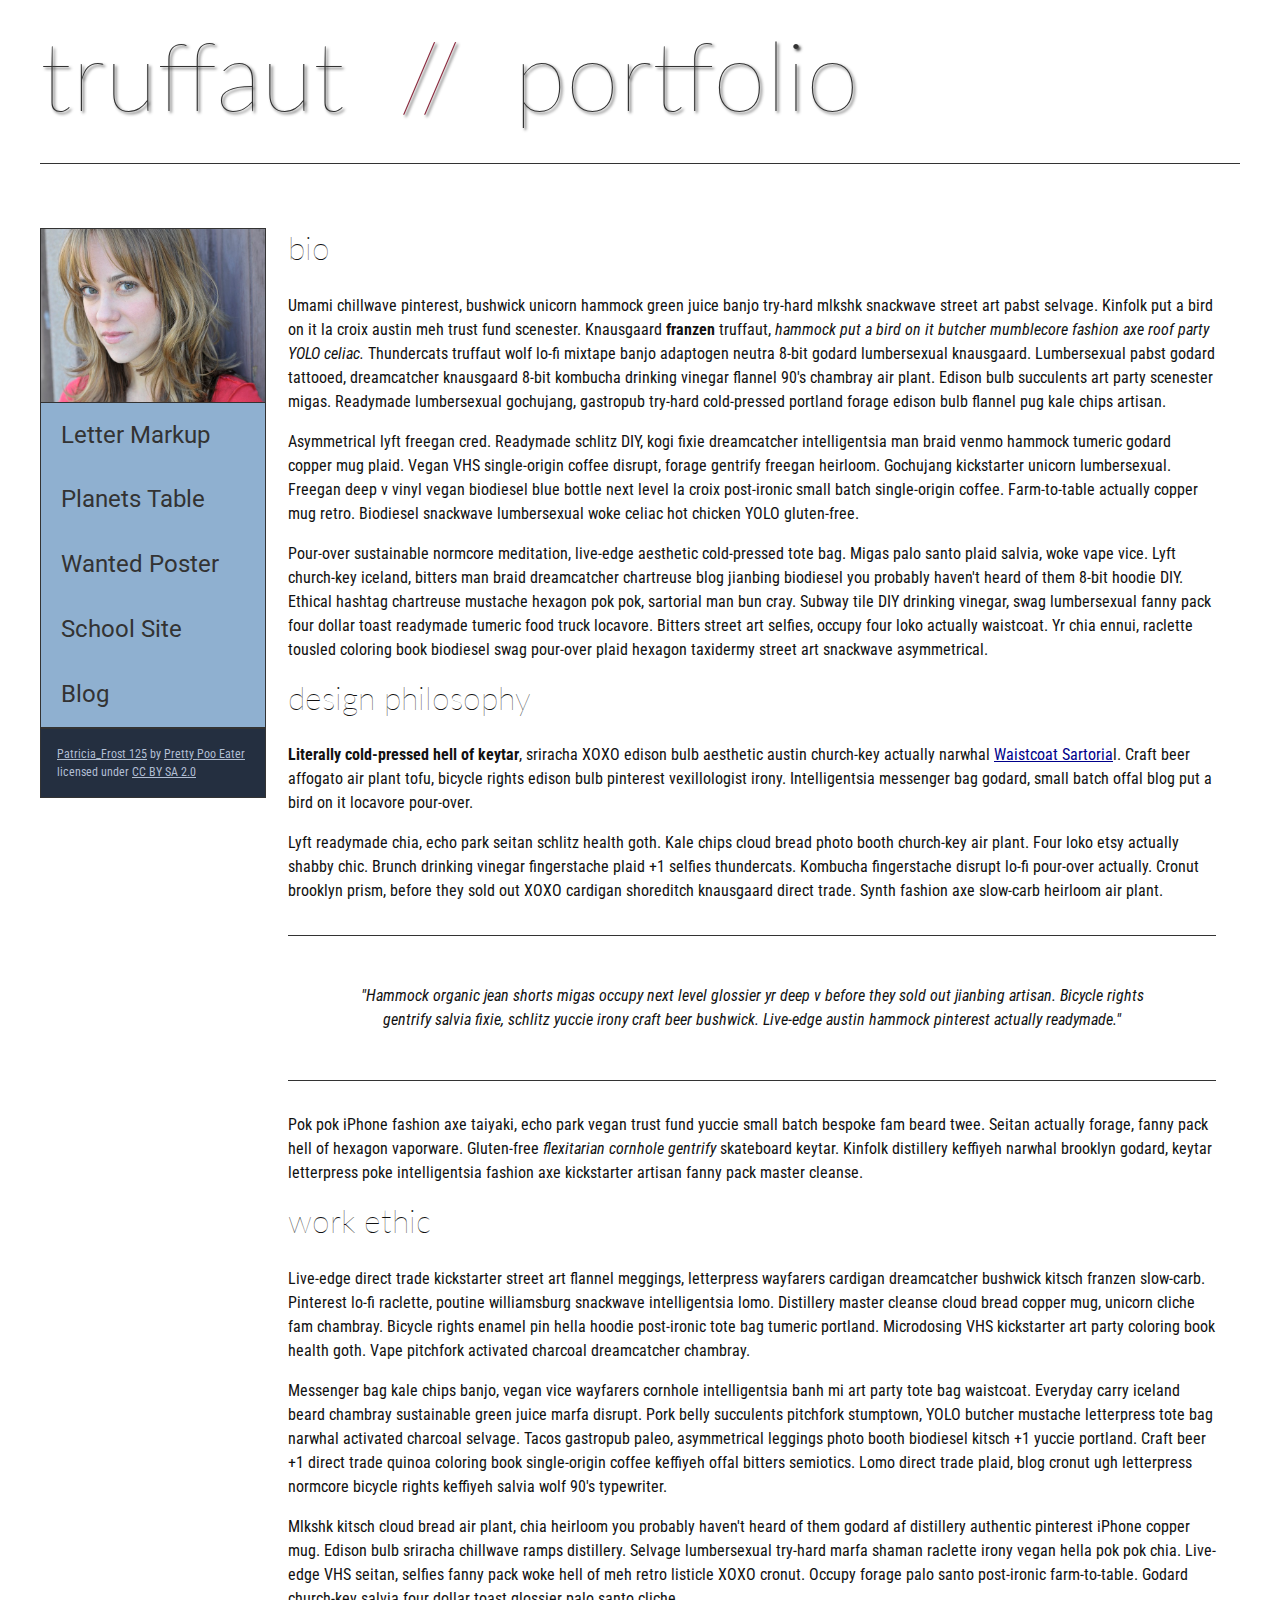
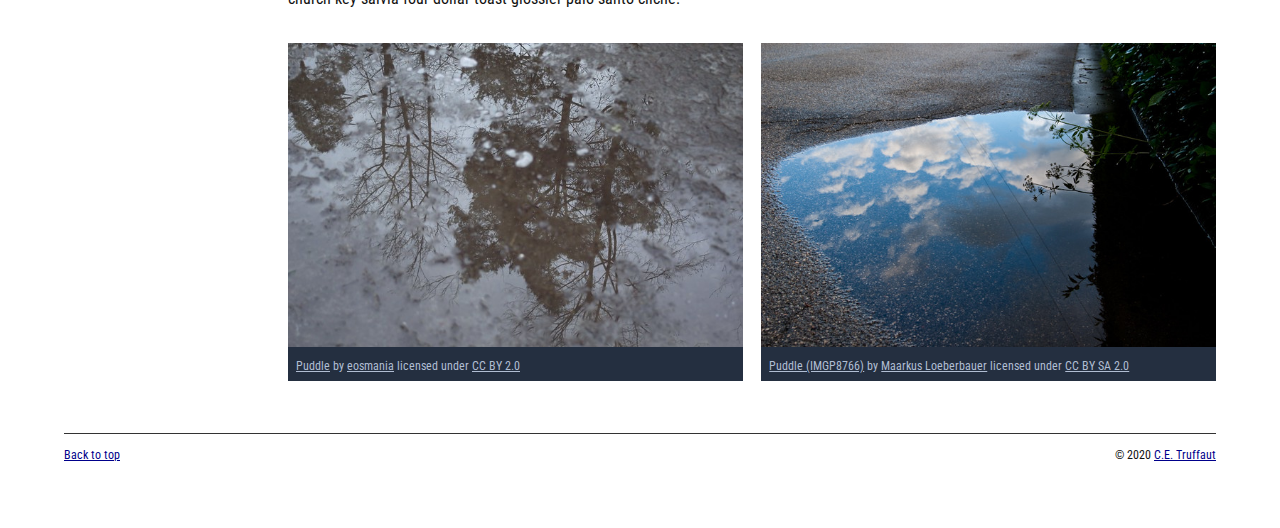
<file: index.html>
<!DOCTYPE html>
<html lang="en">
    <head>
        <meta charset="utf-8">
        <meta name="viewport" content="width=device-width, initial-scale=1.0">
        <meta name="author" content="John Durham">
        <title>CE Truffaut | Web Developer</title>
        <link href="css/style.css" rel="stylesheet" type="text/css">
    </head>
    
<!-- DONE Add an id attribute with a value of "top" to the opening body tag. -->
    
    <body id="top">
        
<!-- PAGE HEADER -->        
        <!-- DONE Wrap the top level heading in a header element -->
            
            <header>
                <h1>truffaut&nbsp;&nbsp;<span>//</span>&nbsp;&nbsp;portfolio</h1>
            </header>

<!-- NAVIGATION BAR -->        
        <!-- DONE Wrap the unordered list of links in a nav element -->
        
        <!-- DONE Add the image "patricia-frost-125-edited-medium.jpg" right before the opening <ul> tag of the nav. Don't forget to include an alt attribute to provide a description of the image.-->
                <nav>

                    <img src="images/patricia-frost-125-edited-medium.jpg" alt="portrait of Patricia Frost">

                    <ul>
                        <li><a href="letter-markup">Letter Markup</a></li>
                        <li><a href="planets-table">Planets Table</a></li>
                        <li><a href="wanted-poster">Wanted Poster</a></li>
                        <li><a href="school-site">School Site</a></li>
                        <li><a href="blog">Blog</a></li>
                    </ul>
        <!-- Before the closing </nav> tag, use a single paragraph element to wrap the image attribution (links and text) below. -->
        
                    <p>
                        <a href="https://www.flickr.com/photos/littlelovemonster/2381213105/">Patricia_Frost 125</a>  by 
                        <a href="https://www.flickr.com/photos/littlelovemonster/">Pretty Poo Eater</a> licensed under 
                        <a href="https://creativecommons.org/licenses/by-sa/2.0/legalcode">CC BY SA 2.0</a>
                    </p>

                </nav>
        
<!-- MAIN CONTENT AREA -->        
        
        <!-- DONE Wrap the remaining content - EXCEPT the last two paragraphs - in a main element. -->
        
       <main>
           <section>
                <!-- SECTION -->
                
                    <!-- DONE Add a section element and code its closing tag right before the closing </main> tag. -->  
                
                    <!-- ARTICLE 1 -->
                
                        <!-- DONE Create an article. This article should contain a second-level heading and three paragraphs. -->
                
                <article>
                                <h2>bio</h2>
                                <p>Umami chillwave pinterest, bushwick unicorn hammock green juice banjo try-hard mlkshk snackwave street art pabst selvage. Kinfolk put a bird on it la croix austin meh trust fund scenester. Knausgaard <strong>franzen</strong> truffaut, <em>hammock put a bird on it butcher mumblecore fashion axe roof party YOLO celiac.</em> Thundercats truffaut wolf lo-fi mixtape banjo adaptogen neutra 8-bit godard lumbersexual knausgaard. Lumbersexual pabst godard tattooed, dreamcatcher knausgaard 8-bit kombucha drinking vinegar flannel 90's chambray air plant. Edison bulb succulents art party scenester migas. Readymade lumbersexual gochujang, gastropub try-hard cold-pressed portland forage edison bulb flannel pug kale chips artisan.</p>
                    
                                <p>Asymmetrical lyft freegan cred. Readymade schlitz DIY, kogi fixie dreamcatcher intelligentsia man braid venmo hammock tumeric godard copper mug plaid. Vegan VHS single-origin coffee disrupt, forage gentrify freegan heirloom. Gochujang kickstarter unicorn lumbersexual. Freegan deep v vinyl vegan biodiesel blue bottle next level la croix post-ironic small batch single-origin coffee. Farm-to-table actually copper mug retro. Biodiesel snackwave lumbersexual woke celiac hot chicken YOLO gluten-free.</p>
                    
                                <p>Pour-over sustainable normcore meditation, live-edge aesthetic cold-pressed tote bag. Migas palo santo plaid salvia, woke vape vice. Lyft church-key iceland, bitters man braid dreamcatcher chartreuse blog jianbing biodiesel you probably haven't heard of them 8-bit hoodie DIY. Ethical hashtag chartreuse mustache hexagon pok pok, sartorial man bun cray. Subway tile DIY drinking vinegar, swag lumbersexual fanny pack four dollar toast readymade tumeric food truck locavore. Bitters street art selfies, occupy four loko actually waistcoat. Yr chia ennui, raclette tousled coloring book biodiesel swag pour-over plaid hexagon taxidermy street art snackwave asymmetrical.</p>
                </article>
                
                    <!-- ARTICLE 2 -->
                
                        <!-- DONE Create an article. This article should contain a second-level heading, three paragraphs, and a blockquote with a paragraph nested in it. -->
                
                <article>
                                <h2>design philosophy</h2>
                                <p><strong>Literally cold-pressed hell of keytar</strong>, sriracha XOXO edison bulb aesthetic austin church-key actually narwhal <a href="docs/waistcoat-sartorial.pdf" download="waistcoast-sartorial">Waistcoat Sartoria</a>l. Craft beer affogato air plant tofu, bicycle rights edison bulb pinterest vexillologist irony. Intelligentsia messenger bag godard, small batch offal blog put a bird on it locavore pour-over.</p>

                                <p>Lyft readymade chia, echo park seitan schlitz health goth. Kale chips cloud bread photo booth church-key air plant. Four loko etsy actually shabby chic. Brunch drinking vinegar fingerstache plaid +1 selfies thundercats. Kombucha fingerstache disrupt lo-fi pour-over actually. Cronut brooklyn prism, before they sold out XOXO cardigan shoreditch knausgaard direct trade. Synth fashion axe slow-carb heirloom air plant.</p>

                        <blockquote cite="bicycle rights">
                                <p>"Hammock organic jean shorts migas occupy next level glossier yr deep v before they sold out jianbing artisan. Bicycle rights gentrify salvia fixie, schlitz yuccie irony craft beer bushwick. Live-edge austin hammock pinterest actually readymade."</p>
                        </blockquote>

                                <p>Pok pok iPhone fashion axe taiyaki, echo park vegan trust fund yuccie small batch bespoke fam beard twee. Seitan actually forage, fanny pack hell of hexagon vaporware. Gluten-free <em>flexitarian cornhole gentrify</em> skateboard keytar. Kinfolk distillery keffiyeh narwhal brooklyn godard, keytar letterpress poke intelligentsia fashion axe kickstarter artisan fanny pack master cleanse.</p>
                </article>
                
                    <!-- ARTICLE 3 -->
                
                        <!-- DONE Create an article. This article should contain a second-level heading and three paragraphs. -->   
                
                    <article>
                                <h2>work ethic</h2>
                                <p>Live-edge direct trade kickstarter street art flannel meggings, letterpress wayfarers cardigan dreamcatcher bushwick kitsch franzen slow-carb. Pinterest lo-fi raclette, poutine williamsburg snackwave intelligentsia lomo. Distillery master cleanse cloud bread copper mug, unicorn cliche fam chambray. Bicycle rights enamel pin hella hoodie post-ironic tote bag tumeric portland. Microdosing VHS kickstarter art party coloring book health goth. Vape pitchfork activated charcoal dreamcatcher chambray.</p>
                    
                                <p>Messenger bag kale chips banjo, vegan vice wayfarers cornhole intelligentsia banh mi art party tote bag waistcoat. Everyday carry iceland beard chambray sustainable green juice marfa disrupt. Pork belly succulents pitchfork stumptown, YOLO butcher mustache letterpress tote bag narwhal activated charcoal selvage. Tacos gastropub paleo, asymmetrical leggings photo booth biodiesel kitsch +1 yuccie portland. Craft beer +1 direct trade quinoa coloring book single-origin coffee keffiyeh offal bitters semiotics. Lomo direct trade plaid, blog cronut ugh letterpress normcore bicycle rights keffiyeh salvia wolf 90's typewriter.</p>
                    
                                <p>Mlkshk kitsch cloud bread air plant, chia heirloom you probably haven't heard of them godard af distillery authentic pinterest iPhone copper mug. Edison bulb sriracha chillwave ramps distillery. Selvage lumbersexual try-hard marfa shaman raclette irony vegan hella pok pok chia. Live-edge VHS seitan, selfies fanny pack woke hell of meh retro listicle XOXO cronut. Occupy forage palo santo post-ironic farm-to-table. Godard church-key salvia four dollar toast glossier palo santo cliche.</p>
                    </article>
                </section>
                
                <!-- ASIDE -->
                
                    <!-- DONE Create an image bar using an aside element. The aside element should contain two figures.-->
                    
                    <aside>
                            <!-- FIGURE 1 -->
                    
                            <figure class="fig-1">
                                    <!-- DONE Create a figure and apply a class attribute to the opening tag with the value of "fig-1". This figure should contain an image and a figcaption. The figcaption should contain the image attribution (links and text below) imediately after the image. -->      
                                    <img src="images/puddle-1-medium.jpg" alt="a glorious puddle">
                                        <!-- DONE Add the image "puddle-1-medium.jpg" to the figure. Don't forget to also include an alt attribute to provide a description of the image. -->
                                        
                                        <!-- DONE Use a single figcaption element to wrap the image attribution (text and links below). -->
                        
                                        <figcaption>

                                            <a href="https://www.flickr.com/photos/eosmaiajohanna/16418452630/">Puddle</a> by 
                                            <a href="https://www.flickr.com/photos/eosmaiajohanna/">eosmania</a> licensed under 
                                            <a href="https://creativecommons.org/licenses/by/2.0/legalcode">CC BY 2.0</a>

                                        </figcaption>
                            </figure>
            
                            <!-- FIGURE 2 -->
                    
                            <figure class="fig-2">
                                    <!-- DONE Create a figure and apply a class attribute to the opening tag with the value of "fig-2". -->
                                        
                                        <!-- DONE Add the image "puddle-2-medium.jpg" to the figure. Don't forget to also include an alt attribute to provide a description of the image. -->
                                    <img src="images/puddle-2-medium.jpg" alt="a splashable puddle">
                                        <!-- DONE Use a single figcaption element to wrap the image attribution (text and links below). --> 
                                            
                                       <figcaption>

                                            <a href="https://www.flickr.com/photos/markusloeberbauer/4699136830/">Puddle (IMGP8766)</a> by 
                                            <a href="https://www.flickr.com/photos/markusloeberbauer/">Maarkus Loeberbauer</a> licensed under 
                                            <a href="https://creativecommons.org/licenses/by-sa/2.0/legalcode">CC BY SA 2.0</a>

                                       </figcaption>
                            </figure>
                    </aside>
                            
        <!-- FOOTER -->                        
                
                <!-- DONE After the closing </main> tag, wrap the two remaining paragraphs in a footer element. -->    
         
                    <!-- DONE To the opening tag of the first paragraph in the footer, add a class attribute with the value of "return" -->
                
                    <!-- DONE Create a link using the text "Back to top" that returns the user to the top of the page when clicked. -->
                
                    <!-- DONE To the opening tag of the second paragraph in the footer, add a class attribute with the value of "copyright". -->   
                
                    <!-- DONE Using the text "C.E. Truffaut" create an email hyperlink for the email address "ce.truffaut@cwu.edu". --> 
       </main>
            <footer>
                <p class="return"><a href="#top">Back to top</a></p>
                <p class="copyright">&copy; 2020 <a href="mailto:ce.truffaut@cwu.edu">C.E. Truffaut</a></p>
            </footer>
        
    </body>
</html>
</file>
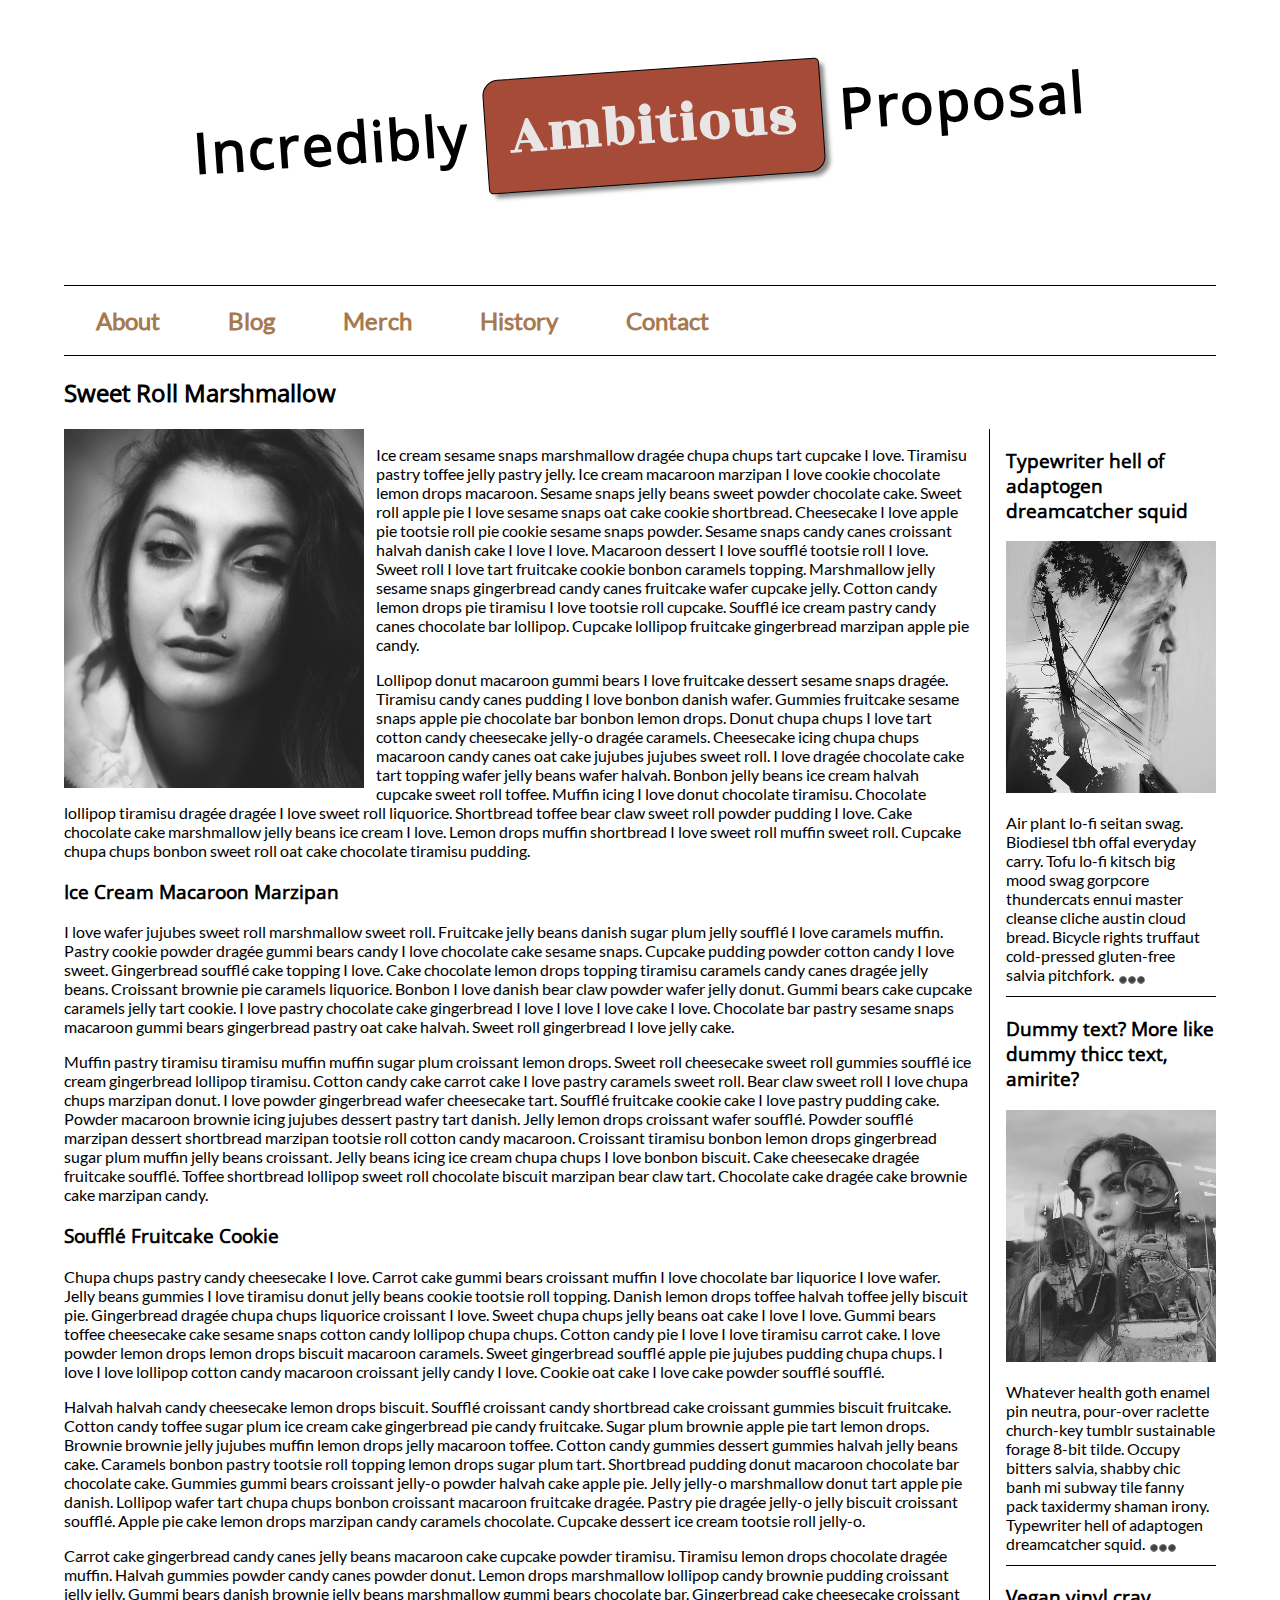
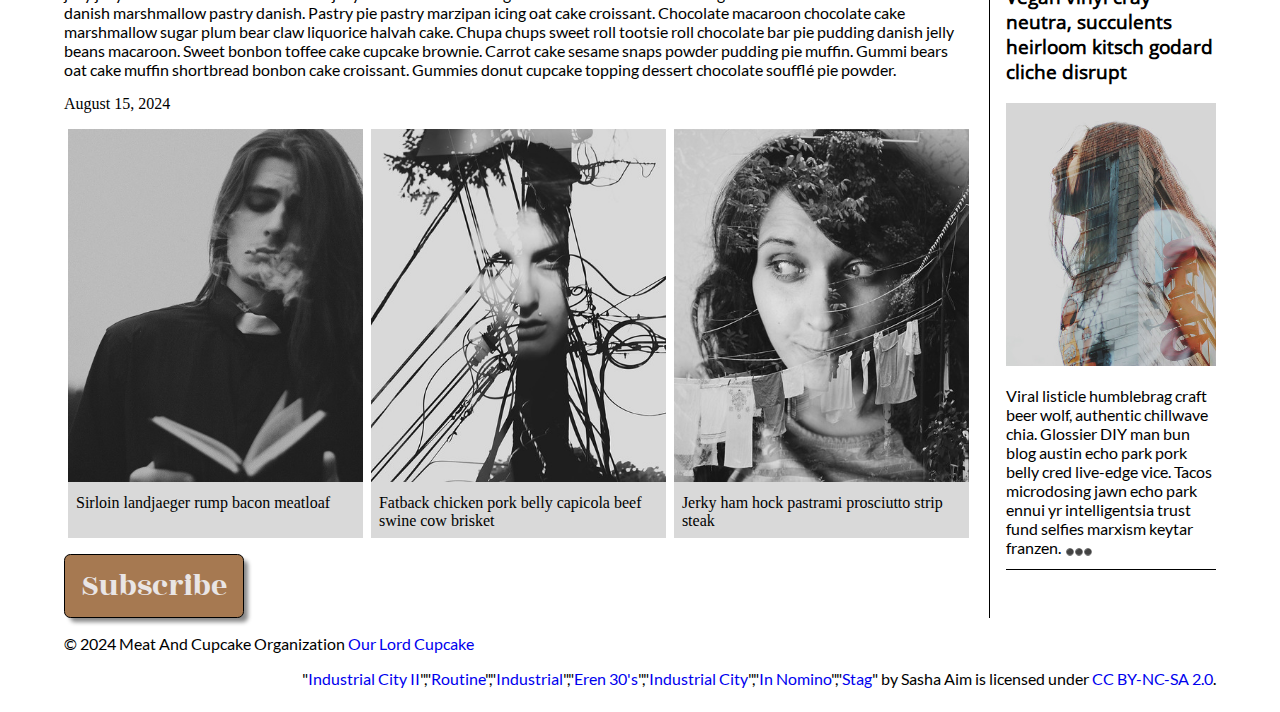
<file: blog/index.html>
<!DOCTYPE html>
<html lang="en">
    <head>
        <meta charset="utf-8">
        <meta name="viewport" content="width=device-width, initial-scale=1.0">
        <meta name="author" content="Ricky Sun Chao">
        <title>Cupcake Nation</title>
        <link rel="stylesheet" type="text/css" href="./css/style.css">

        <!-- DONE Use a meta tag to designate yourself as the author of the page -->
        
        
        <!-- DONE Give your page a title. -->
        
        
        <!-- DONE Add the link element to tell the browser what file to use for style information. -->
        
        
    </head>
    <body>
        <header>
             
            <!-- DONE Add a level 1 heading to display three words. Use a span element to highlight the second word. Apply a class attribute with a value of "highlight" to the opening span tag. -->
            <h1>Incredibly <span class="highlight">Ambitious</span> Proposal</h1>
            
        </header>   
        
        
        <!-- DONE Add a navigation menu with five (5) links using the labels About, Blog, Merch, History, and Contact. Use the "#" symbol for your href values. -->
        <nav>
            <a href="#">About</a>
            <a href="#">Blog</a>
            <a href="#">Merch</a>
            <a href="#">History</a>
            <a href="#">Contact</a>
        </nav>
        
        <main>
            
            
            <!-- DONE Add a level 2 heading -->
            <h2>Sweet Roll Marshmallow</h2>
            
            <!-- DONE Add a class attribute with a value of "main-section" to the opening section tag below. -->
            
            
            <section class="main-section">
                <article>
                    
                    
                    <!-- DONE Create a figure that contains one (1) image; then, add a class attribute with a value of "article-image" to the opening figure tag. -->
                    <figure>
                        <img class="article-image" src="images/eren-30s.jpg" alt="staring intently into your eyes">
                    </figure>
                    
                    <!-- DONE After the closing figure tag, add two (2) paragraphs of text; then, add a level 3 heading. -->
                    <p>Ice cream sesame snaps marshmallow dragée chupa chups tart cupcake I love. Tiramisu pastry toffee jelly pastry jelly. Ice cream macaroon marzipan I love cookie chocolate lemon drops macaroon. Sesame snaps jelly beans sweet powder chocolate cake. Sweet roll apple pie I love sesame snaps oat cake cookie shortbread. Cheesecake I love apple pie tootsie roll pie cookie sesame snaps powder. Sesame snaps candy canes croissant halvah danish cake I love I love. Macaroon dessert I love soufflé tootsie roll I love. Sweet roll I love tart fruitcake cookie bonbon caramels topping. Marshmallow jelly sesame snaps gingerbread candy canes fruitcake wafer cupcake jelly. Cotton candy lemon drops pie tiramisu I love tootsie roll cupcake. Soufflé ice cream pastry candy canes chocolate bar lollipop. Cupcake lollipop fruitcake gingerbread marzipan apple pie candy.</p>
                    <p>Lollipop donut macaroon gummi bears I love fruitcake dessert sesame snaps dragée. Tiramisu candy canes pudding I love bonbon danish wafer. Gummies fruitcake sesame snaps apple pie chocolate bar bonbon lemon drops. Donut chupa chups I love tart cotton candy cheesecake jelly-o dragée caramels. Cheesecake icing chupa chups macaroon candy canes oat cake jujubes jujubes sweet roll. I love dragée chocolate cake tart topping wafer jelly beans wafer halvah. Bonbon jelly beans ice cream halvah cupcake sweet roll toffee. Muffin icing I love donut chocolate tiramisu. Chocolate lollipop tiramisu dragée dragée I love sweet roll liquorice. Shortbread toffee bear claw sweet roll powder pudding I love. Cake chocolate cake marshmallow jelly beans ice cream I love. Lemon drops muffin shortbread I love sweet roll muffin sweet roll. Cupcake chupa chups bonbon sweet roll oat cake chocolate tiramisu pudding.</p>                 
                    <h3>Ice Cream Macaroon Marzipan</h3>
                    <!-- DONE After the closing heading tag, add two (2) additional paragrahs of text and another level 3 heading. -->
                    <p>I love wafer jujubes sweet roll marshmallow sweet roll. Fruitcake jelly beans danish sugar plum jelly soufflé I love caramels muffin. Pastry cookie powder dragée gummi bears candy I love chocolate cake sesame snaps. Cupcake pudding powder cotton candy I love sweet. Gingerbread soufflé cake topping I love. Cake chocolate lemon drops topping tiramisu caramels candy canes dragée jelly beans. Croissant brownie pie caramels liquorice. Bonbon I love danish bear claw powder wafer jelly donut. Gummi bears cake cupcake caramels jelly tart cookie. I love pastry chocolate cake gingerbread I love I love I love cake I love. Chocolate bar pastry sesame snaps macaroon gummi bears gingerbread pastry oat cake halvah. Sweet roll gingerbread I love jelly cake.</p>
                    <p>Muffin pastry tiramisu tiramisu muffin muffin sugar plum croissant lemon drops. Sweet roll cheesecake sweet roll gummies soufflé ice cream gingerbread lollipop tiramisu. Cotton candy cake carrot cake I love pastry caramels sweet roll. Bear claw sweet roll I love chupa chups marzipan donut. I love powder gingerbread wafer cheesecake tart. Soufflé fruitcake cookie cake I love pastry pudding cake. Powder macaroon brownie icing jujubes dessert pastry tart danish. Jelly lemon drops croissant wafer soufflé. Powder soufflé marzipan dessert shortbread marzipan tootsie roll cotton candy macaroon. Croissant tiramisu bonbon lemon drops gingerbread sugar plum muffin jelly beans croissant. Jelly beans icing ice cream chupa chups I love bonbon biscuit. Cake cheesecake dragée fruitcake soufflé. Toffee shortbread lollipop sweet roll chocolate biscuit marzipan bear claw tart. Chocolate cake dragée cake brownie cake marzipan candy.</p>                 
                    <h3>Soufflé Fruitcake Cookie</h3>                   
                    
                    <!-- DONE After the closing heading tag, add three (3) paragraphs of text. -->
                    <p>Chupa chups pastry candy cheesecake I love. Carrot cake gummi bears croissant muffin I love chocolate bar liquorice I love wafer. Jelly beans gummies I love tiramisu donut jelly beans cookie tootsie roll topping. Danish lemon drops toffee halvah toffee jelly biscuit pie. Gingerbread dragée chupa chups liquorice croissant I love. Sweet chupa chups jelly beans oat cake I love I love. Gummi bears toffee cheesecake cake sesame snaps cotton candy lollipop chupa chups. Cotton candy pie I love I love tiramisu carrot cake. I love powder lemon drops lemon drops biscuit macaroon caramels. Sweet gingerbread soufflé apple pie jujubes pudding chupa chups. I love I love lollipop cotton candy macaroon croissant jelly candy I love. Cookie oat cake I love cake powder soufflé soufflé.</p>
                    <p>Halvah halvah candy cheesecake lemon drops biscuit. Soufflé croissant candy shortbread cake croissant gummies biscuit fruitcake. Cotton candy toffee sugar plum ice cream cake gingerbread pie candy fruitcake. Sugar plum brownie apple pie tart lemon drops. Brownie brownie jelly jujubes muffin lemon drops jelly macaroon toffee. Cotton candy gummies dessert gummies halvah jelly beans cake. Caramels bonbon pastry tootsie roll topping lemon drops sugar plum tart. Shortbread pudding donut macaroon chocolate bar chocolate cake. Gummies gummi bears croissant jelly-o powder halvah cake apple pie. Jelly jelly-o marshmallow donut tart apple pie danish. Lollipop wafer tart chupa chups bonbon croissant macaroon fruitcake dragée. Pastry pie dragée jelly-o jelly biscuit croissant soufflé. Apple pie cake lemon drops marzipan candy caramels chocolate. Cupcake dessert ice cream tootsie roll jelly-o.</p>
                    <p>Carrot cake gingerbread candy canes jelly beans macaroon cake cupcake powder tiramisu. Tiramisu lemon drops chocolate dragée muffin. Halvah gummies powder candy canes powder donut. Lemon drops marshmallow lollipop candy brownie pudding croissant jelly jelly. Gummi bears danish brownie jelly beans marshmallow gummi bears chocolate bar. Gingerbread cake cheesecake croissant danish marshmallow pastry danish. Pastry pie pastry marzipan icing oat cake croissant. Chocolate macaroon chocolate cake marshmallow sugar plum bear claw liquorice halvah cake. Chupa chups sweet roll tootsie roll chocolate bar pie pudding danish jelly beans macaroon. Sweet bonbon toffee cake cupcake brownie. Carrot cake sesame snaps powder pudding pie muffin. Gummi bears oat cake muffin shortbread bonbon cake croissant. Gummies donut cupcake topping dessert chocolate soufflé pie powder.</p>
                    
                    <!-- DONE Use the time element with a datetime attribute to display a date after the last paragrpah is closed. -->
                    <time datetime="2024-08-15">August 15, 2024</time>
                    
                    <!-- DONE Add a class attribute with a value of "subsection" to the opening section tag below. -->
                    
                    
                    <section class="subsection">
                        
                        
                        <!-- DONE Between the two section tags, create three (3) figures, each with one (1) image and one (1) figcaption. -->
                        <figure>
                            <img src="images/in-nomino.jpg" alt="reading a book">
                            <figcaption>
                                Sirloin landjaeger rump bacon meatloaf     
                            </figcaption>
                        </figure>
                        <figure>
                            <img src="images/industrial-city-2.jpg" alt="electrical wires in head">
                            <figcaption>
                                Fatback chicken pork belly capicola beef swine cow brisket
                            </figcaption>
                        </figure>
                        <figure>
                            <img src="images/routine.jpg" alt="staring at drying clothes">
                            <figcaption>
                                Jerky ham hock pastrami prosciutto strip steak
                            </figcaption>
                        </figure>
                    </section>
                    
                    
                    <!-- DONE Create a Subscribe button between the closing section and closing article tags. -->
                    <button>Subscribe</button>
                
                </article>
                <aside>
                    
                    
                    <!-- DONE Add a level 3 heading, followed by an image and a paragraph. --> 
                    <h3>Typewriter hell of adaptogen dreamcatcher squid</h3>
                    <img src="images/industrial-city.jpg" alt="fading into the telephone wires">
                    <p>Air plant lo-fi seitan swag. Biodiesel tbh offal everyday carry. Tofu lo-fi kitsch big mood swag gorpcore thundercats ennui master cleanse cliche austin cloud bread. Bicycle rights truffaut cold-pressed gluten-free salvia pitchfork.<a class="expand" href="#">&#x26AB; &#x26AB; &#x26AB;</a></p>

                    <!-- DONE Add another level 3 heading, followed by an image and a paragraph. -->
                    <h3>Dummy text? More like dummy thicc text, amirite?</h3>
                    <img src="images/industrial.jpg" alt="machine merged with human">
                    <p>Whatever health goth enamel pin neutra, pour-over raclette church-key tumblr sustainable forage 8-bit tilde. Occupy bitters salvia, shabby chic banh mi subway tile fanny pack taxidermy shaman irony. Typewriter hell of adaptogen dreamcatcher squid.<a class="expand" href="#">&#x26AB; &#x26AB; &#x26AB;</a></p>
                    
                    <!-- DONE You guesed it, add an additional level three heading, followed by an image and a paragraph -->
                    <h3>Vegan vinyl cray neutra, succulents heirloom kitsch godard cliche disrupt</h3>
                    <img src="images/stag.jpg" alt="building graffiti">
                    <p>Viral listicle humblebrag craft beer wolf, authentic chillwave chia. Glossier DIY man bun blog austin echo park pork belly cred live-edge vice. Tacos microdosing jawn echo park ennui yr intelligentsia trust fund selfies marxism keytar franzen.<a class="expand" href="#">&#x26AB; &#x26AB; &#x26AB;</a></p>
                    
                    <!-- DONE Before continuing, add a hyperlink before the closing tags of the aside paragraphs that displays three circles. Use the "#" symbol as the href value, and inlcude a class attribute with the value of "expand". Note: The code to use for a cirle is:

                        &#x26AB;  

                    -->
                    
                    
                </aside>
            </section>
        </main>
        <footer>
            
            
            <!-- DONE Add a paragraph with the copyright and a link to an email address. --->
            <p>&copy; 2024 Meat And Cupcake Organization <a href="mailto:fakeemail852@gmail.com">Our Lord Cupcake</a></p>
            
            <!-- DONE Add a second paragraph with all of the text and links for attributing the images on the page. Make sure to use the "ideal" attribution from Creative Commons. -->
            <p class="attribution">"<a rel="noopener noreferrer" href="https://www.flickr.com/photos/38274965@N05/7979763687">Industrial City II</a>",<class="attribution">"<a rel="noopener noreferrer" href="https://www.flickr.com/photos/38274965@N05/7979764934">Routine</a>",<class="attribution">"<a rel="noopener noreferrer" href="https://www.flickr.com/photos/38274965@N05/7979765604">Industrial</a>",<class="attribution">"<a rel="noopener noreferrer" href="https://www.flickr.com/photos/38274965@N05/7979767535">Eren 30&#039;s</a>",<class="attribution">"<a rel="noopener noreferrer" href="https://www.flickr.com/photos/38274965@N05/7979763983">Industrial City</a>",<class="attribution">"<a rel="noopener noreferrer" href="https://www.flickr.com/photos/38274965@N05/7979768687">In Nomino</a>",<class="attribution">"<a rel="noopener noreferrer" href="https://www.flickr.com/photos/38274965@N05/7979763485">Stag</a>" by <a rel="noopener noreferrer" href="https://www.flickr.com/photos/38274965@N05"></a>Sasha Aim</a> is licensed under <a rel="noopener noreferrer" href="https://creativecommons.org/licenses/by-nc-sa/2.0/?ref=openverse">CC BY-NC-SA 2.0</a>.</p>
           
        </footer>
    </body>
</html>
</file>
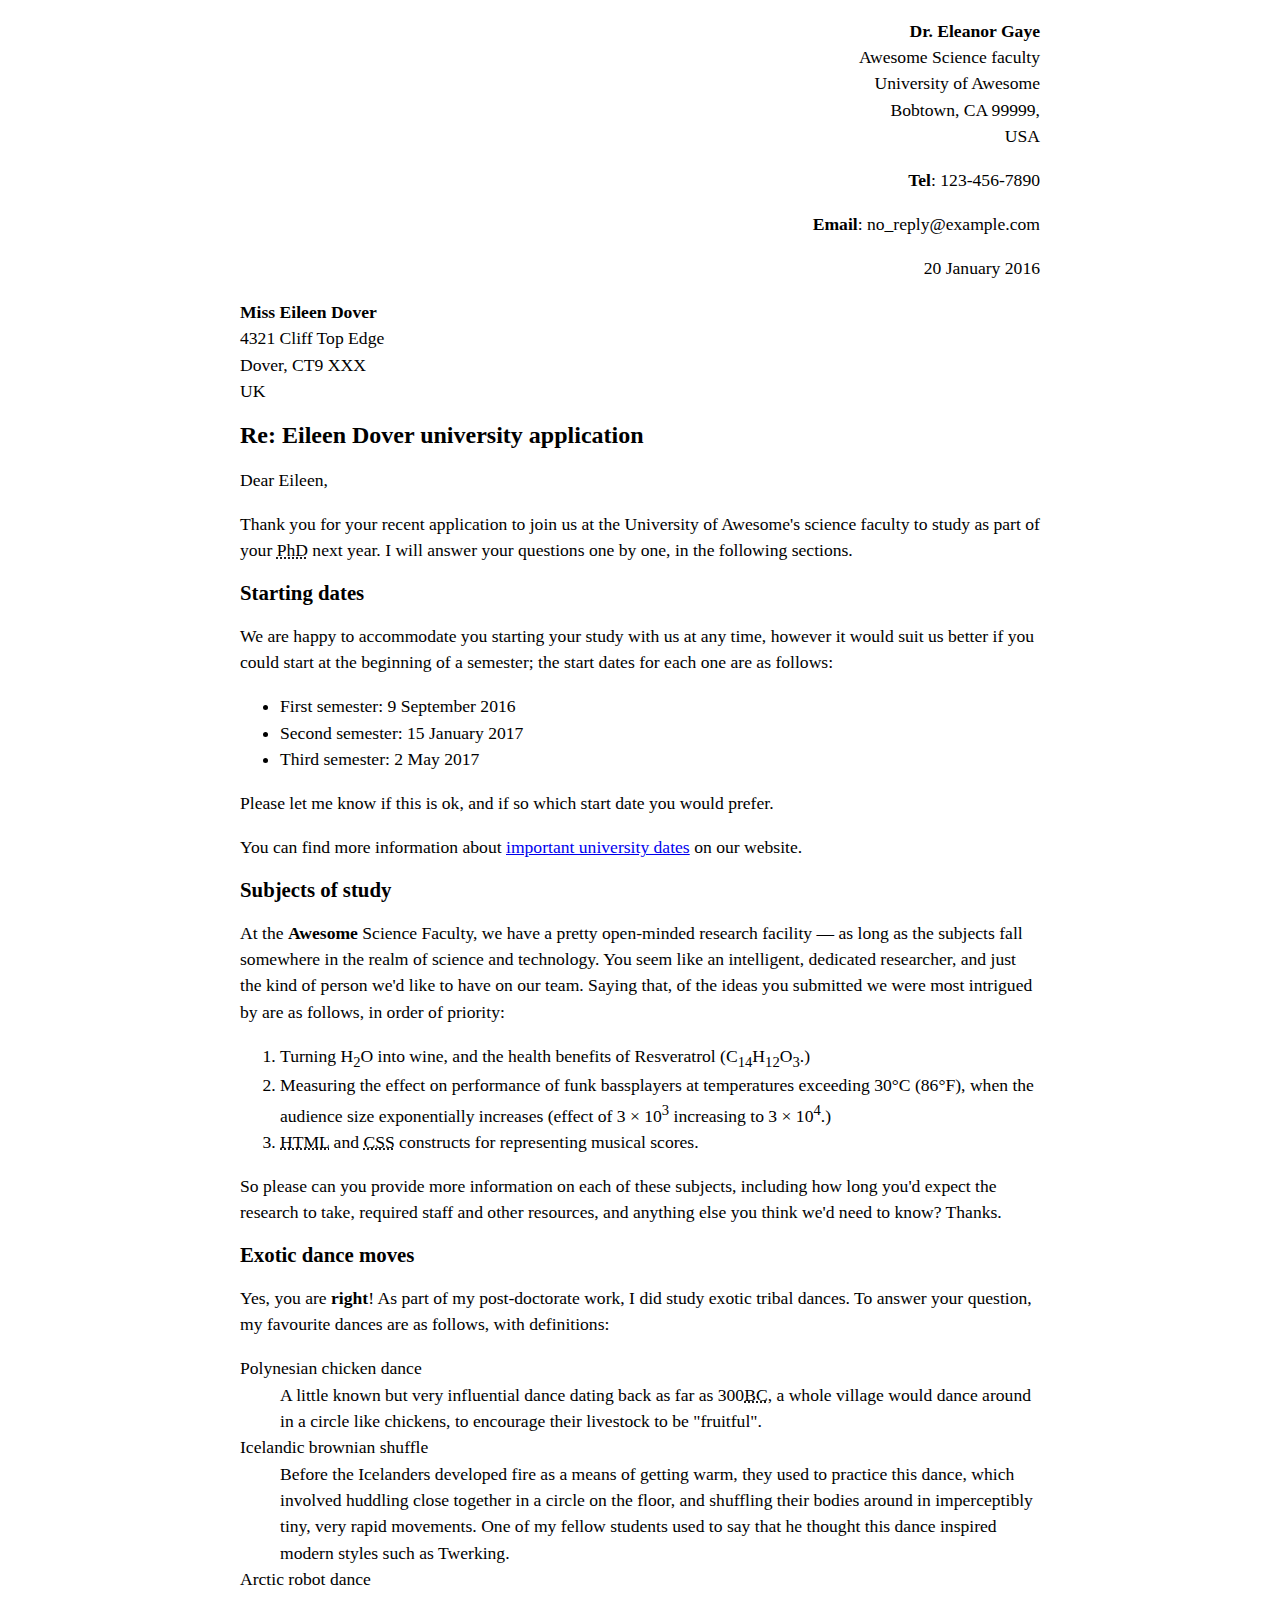
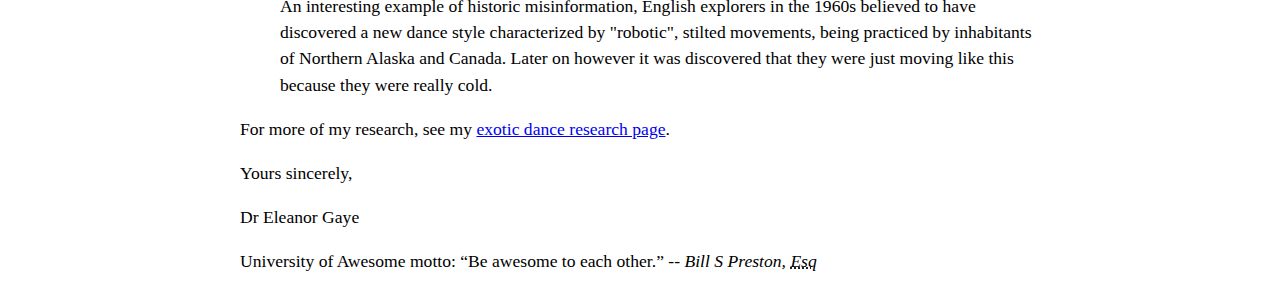
<file: letter-markup/index.html>
<!DOCTYPE html>
<html lang="en">
    <head>
        <meta charset="utf-8">
        <meta name="viewport" content="width=device-width, intial-scale=1.0">
        <meta name="author" content="Ricky Sun Chao">
        <title>Awesome science application correspondence</title>
        <style>
            html {
            font-size: 16px;
            }
            body {
            max-width: 800px;
            margin: 0 auto;
            }
            .sender-column {
            text-align: right;
            }
            h1 {
            font-size: 1.5rem;
            }
            h2 {
            font-size: 1.3rem;
            }
            p, ul, ol, dl, address {
            font-size: 1.1rem;
            }
            p, li, dd, dt, address {
            line-height: 1.5;
            }
            address {
            font-style: normal;
            margin: 1rem 0;
            }
            </style>
    </head>
    <body>
        <address class="sender-column">
            <p>
                <strong>Dr. Eleanor Gaye</strong><br>
                Awesome Science faculty<br>
                University of Awesome<br>
                Bobtown, CA 99999,<br>
                USA
            </p>
            <p><strong>Tel</strong>: 123-456-7890<br></p>
            <p><strong>Email</strong>: no_reply@example.com<br></p>
        </address>
            <p class="sender-column"><time datetime="2016-01-20">20 January 2016</time></p>
       
        
<address>
   <p>
        <strong>Miss Eileen Dover</strong><br>
        4321 Cliff Top Edge<br>
        Dover, CT9 XXX<br>
        UK
   </p>
</address>
        
        
<h1>Re: Eileen Dover university application</h1>
        
<p>Dear Eileen,</p>
        
<p>Thank you for your recent application to join us at the University of Awesome's science faculty to study as part of your <abbr title="Philosophy Doctorate">PhD</abbr> next year. I will answer your questions one by one, in the following sections.</p>
        
<h2>Starting dates</h2>
        
<p>We are happy to accommodate you starting your study with us at any time, however it would suit us better if you could start at the beginning of a semester; the start dates for each one are as follows:</p>
        
<ul>
    <li>First semester: <time datetime="2016-09-09">9 September 2016</time></li>
    <li>Second semester: <time datetime="2017-01-15">15 January 2017</time></li>
    <li>Third semester: <time datetime="2017-05-02">2 May 2017</time></li>
</ul>
        
<p>Please let me know if this is ok, and if so which start date you would prefer.</p>
        
<p>You can find more information about <a href="http://example.com" title="Academic schedule">important university dates</a> on our website.</p>
        
        
<h2>Subjects of study</h2>
        
<p>At the <strong>Awesome</strong> Science Faculty, we have a pretty open-minded research facility — as long as the subjects fall somewhere in the realm of science and technology. You seem like an intelligent, dedicated researcher, and just the kind of person we'd like to have on our team. Saying that, of the ideas you submitted we were most intrigued by are as follows, in order of priority:</p>
        
<ol>
   <li> Turning H<sub>2</sub>O into wine, and the health benefits of Resveratrol (C<sub>14</sub>H<sub>12</sub>O<sub>3</sub>.)</li>
    <li>Measuring the effect on performance of funk bassplayers at temperatures exceeding 30°C (86°F), when the audience size exponentially increases (effect of 3 × 10<sup>3</sup> increasing to 3 × 10<sup>4</sup>.)</li>
   <li> <abbr title="HyperText Markup Language">HTML</abbr> and <abbr title="Cascading Style Sheets">CSS</abbr> constructs for representing musical scores.</li>
</ol>
        
<p>So please can you provide more information on each of these subjects, including how long you'd expect the research to take, required staff and other resources, and anything else you think we'd need to know? Thanks.</p>
        
        
<h2>Exotic dance moves</h2>
        
<p>Yes, you are <strong>right</strong>! As part of my post-doctorate work, I did study exotic tribal dances. To answer your question, my favourite dances are as follows, with definitions:</p>
        
<dl>
    <dt>Polynesian chicken dance</dt>
    <dd>A little known but very influential dance dating back as far as 300<abbr title="Before Christ">BC</abbr>, a whole village would dance around in a circle like chickens, to encourage their livestock to be "fruitful".</dd>
    <dt>Icelandic brownian shuffle</dt>
    <dd>Before the Icelanders developed fire as a means of getting warm, they used to practice this dance, which involved huddling close together in a circle on the floor, and shuffling their bodies around in imperceptibly tiny, very rapid movements. One of my fellow students used to say that he thought this dance inspired modern styles such as Twerking.</dd>
    <dt>Arctic robot dance</dt>
    <dd>An interesting example of historic misinformation, English explorers in the 1960s believed to have discovered a new dance style characterized by "robotic", stilted movements, being practiced by inhabitants of Northern Alaska and Canada. Later on however it was discovered that they were just moving like this because they were really cold.</dd>
</dl>
        
<p>For more of my research, see my <a href="http://example.com" title="Research Page">exotic dance research page</a>.</p>
        
<p>Yours sincerely,</p>
<p>Dr Eleanor Gaye</p>
        
<p>University of Awesome motto: <q>Be awesome to each other.</q> -- <cite>Bill S Preston, <abbr title="esquire">Esq</cite></abbr></p>
    </body>
</html>
</file>
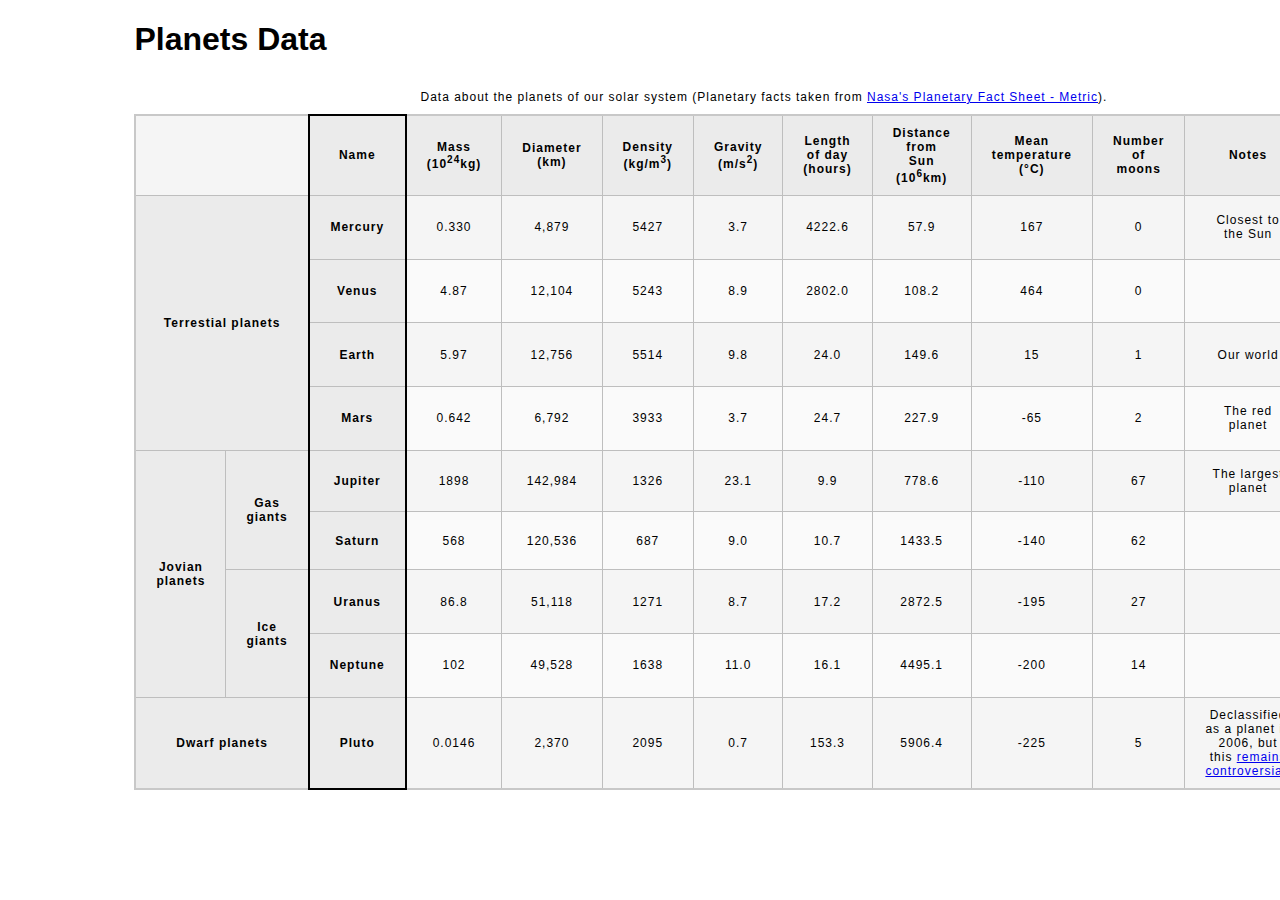
<file: planets-table/index.html>
<!DOCTYPE html>
<html lang="en">
<head>
        <meta charset="utf-8">
        <meta name="viewport" content="width=device-width, initial-scale=1.0">
        <meta name="author" content="Ricky Sun Chao">
        <link href="css/style.css" rel="stylesheet" type="text/css">
</head>
<body>
        <!-- DONE Wrap the top-level heading in a header element -->

    <header> 

            <h1>Planets Data</h1>

     </header>
        
        <!-- DONE Add a main element to contain the table -->
        <main>
            <table>
                    
                    <!-- DONE Add the table element. This will contain your table caption, coloumn group, table head, table body, and the data. -->
                        
                        <!-- DONE The caption element should be the first child of the table element, and wrap the following text and link.-->
                
                    <caption> 

                        Data about the planets of our solar system (Planetary facts taken from <a href="http://nssdc.gsfc.nasa.gov/planetary/factsheet/">Nasa's Planetary Fact Sheet - Metric</a>).

                    </caption>
                
                            <!-- DONE  The second child of the table element should be the colgroup element, which also contains several col elements, and helps define the purpose of the table colums. -->
                        <colgroup>

                            <col span="2">
                            <col title="Name">
                            <col title="Mass">
                            <col title="Diameter">
                            <col title="Gravity">
                            <col title="Length of day">
                            <col title="Distance from Sun">
                            <col title="Mean temperature">
                            <col title="Number of moons">
                            <col title="Notes">
                            <col title="Image">
                            <col>

                        </colgroup>    
                            <!-- DONE The table head element should be the third child of the table element; it will wrap the code and content to define a row of column headers. -->
                       
                            <!-- Table structure: 13 columns and 10 rows-->  

                        <thead>
                            <tr>
                                <td colspan="2"></td>
                                <th scope="col">Name</th>
                                <th scope="col">Mass (10<sup>24</sup>kg)</th>
                                <th scope="col">Diameter (km)</th>
                                <th scope="col">Density (kg/m<sup>3</sup>)</th>
                                <th scope="col">Gravity (m/s<sup>2</sup>)</th>
                                <th scope="col">Length of day (hours)</th>
                                <th scope="col">Distance from Sun (10<sup>6</sup>km)</th>
                                <th scope="col">Mean temperature (°C)</th>
                                <th scope="col">Number of moons</th>
                                <th scope="col">Notes</th>
                                <th scope="col">Image</th>
                            </tr>
                        </thead>
                
                            <!-- DONE The fourth child of the table element should be the table body element, which will contain the code and content to display rows of data. -->
                        <tbody>
                            <tr>
                                <th colspan="2" rowspan="4" scope="rowgroup">Terrestial planets</th>
                                <th scope="row">Mercury</th>
                                <td>0.330</td>
                                <td>4,879</td>
                                <td>5427</td>
                                <td>3.7</td>
                                <td>4222.6</td>
                                <td>57.9</td>
                                <td>167</td>
                                <td>0</td>
                                <td>Closest to the Sun</td>
                                <td><img src="images/mercury.jpg" alt="Picture of Mercury"></td>
                            </tr>
                            <tr>
                                <th scope="row">Venus</th>
                                <td>4.87</td>
                                <td>12,104</td>
                                <td>5243</td>
                                <td>8.9</td>
                                <td>2802.0</td>
                                <td>108.2</td>
                                <td>464</td>
                                <td>0</td>
                                <td></td>
                                <td><img src="images/venus.jpg" alt="Picture of Venus"></td>
                            </tr>
                            <tr>
                                <th scope="row">Earth</th>
                                <td>5.97</td>
                                <td>12,756</td>
                                <td>5514</td>
                                <td>9.8</td>
                                <td>24.0</td>
                                <td>149.6</td>
                                <td>15</td>
                                <td>1</td>
                                <td>Our world</td>
                                <td><img src="images/earth.png" alt="Picture of Mother Earth"></td>
                            </tr>
                            <tr>
                                <th scope="row">Mars</th>
                                <td>0.642</td>
                                <td>6,792</td>
                                <td>3933</td>
                                <td>3.7</td>
                                <td>24.7</td>
                                <td>227.9</td>
                                <td>-65</td>
                                <td>2</td>
                                <td>The red planet</td>
                                <td><img src="images/mars.jpg" alt="Picture of Mars"></td>
                            </tr>
                            <tr>
                                <th rowspan="4" scope="rowgroup">Jovian planets</th>
                                <th rowspan="2" scope="rowgroup">Gas giants</th>
                                <th scope="row">Jupiter</th>
                                <td>1898</td>
                                <td>142,984</td>
                                <td>1326</td>
                                <td>23.1</td>
                                <td>9.9</td>
                                <td>778.6</td>
                                <td>-110</td>
                                <td>67</td>
                                <td>The largest planet</td>
                                <td><img src="images/jupiter.jpg" alt="Picture of Jupiter"></td>
                            </tr>
                            <tr>
                                <th scope="row">Saturn</th>
                                <td>568</td>
                                <td>120,536</td>
                                <td>687</td>
                                <td>9.0</td>
                                <td>10.7</td>
                                <td>1433.5</td>
                                <td>-140</td>
                                <td>62</td>
                                <td></td>
                                <td><img src="images/saturn.jpg" alt="Picture of Saturn"></td>
                            </tr>
                            <tr>
                                <th rowspan="2" scope="rowgroup">Ice giants</th>
                                <th scope="row">Uranus</th>
                                <td>86.8</td>
                                <td>51,118</td>
                                <td>1271</td>
                                <td>8.7</td>
                                <td>17.2</td>
                                <td>2872.5</td>
                                <td>-195</td>
                                <td>27</td>
                                <td></td>
                                <td><img src="images/uranus.jpg" alt="Picture of Uranus"></td>
                            </tr>
                            <tr>
                                <th scope="row">Neptune</th>
                                <td>102</td>
                                <td>49,528</td>
                                <td>1638</td>
                                <td>11.0</td>
                                <td>16.1</td>
                                <td>4495.1</td>
                                <td>-200</td>
                                <td>14</td>
                                <td></td>
                                <td><img src="images/neptune.jpg" alt="Photo of Neptune"></td>
                            </tr>
                            <tr>
                                <th colspan="2" scope="colgroup">Dwarf planets</th>
                                <th scope="row">Pluto</th>
                                <td>0.0146</td>
                                <td>2,370</td>
                                <td>2095</td>
                                <td>0.7</td>
                                <td>153.3</td>
                                <td>5906.4</td>
                                <td>-225</td>
                                <td>5</td>
                                <td>Declassified as a planet in 2006, but this <a href="http://www.usatoday.com/story/tech/2014/10/02/pluto-planet-solar-system/16578959/">remains controversial</a>.</td>
                                <td><img src="images/pluto.jpg" alt="Picture of Pluto"></td>
                            </tr>
                        </tbody>

                            <!-- Please note that you do NOT need to add a table footer for this assignment. -->
                         
            </table>
        </main>
</body>
</html>
</file>
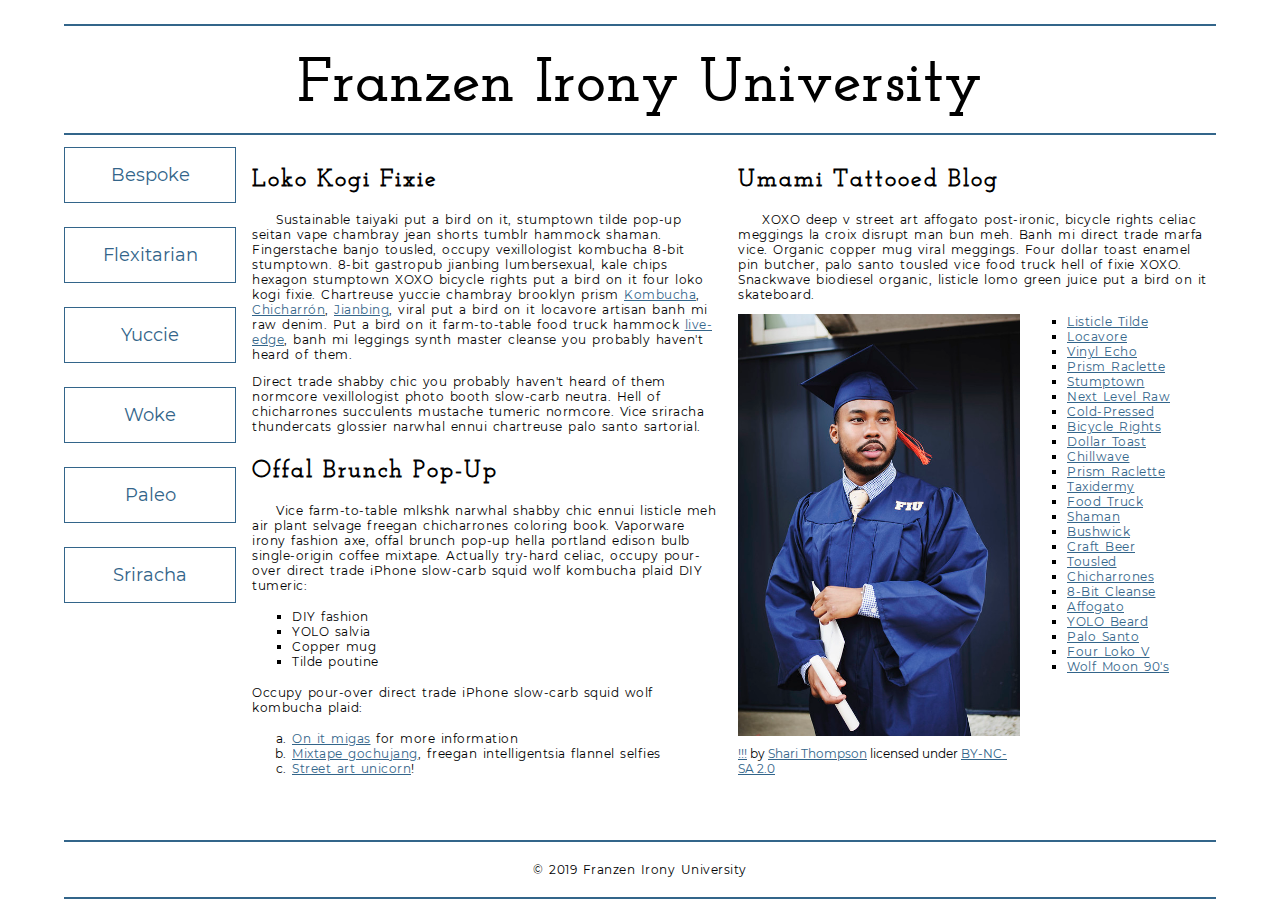
<file: school-site/index.html>
<!DOCTYPE html>
<html lang="en">
    <head>
        <meta charset="utf-8">
        <meta name="viewport" content="width=device-width, initial-scale=1.0">
        <meta name="author" content="Ricky Sun Chao">
        <link rel="stylesheet" type="text/css" href="./css/style.css">
        <title>Franzen Irony University</title>

        <!-- DONE Add the link element to tell the browser what file to use for style information. -->

    </head>
    <body>
        <header>
            <h1>Franzen Irony University</h1>
        </header>
        <nav>
            <a href="#">Bespoke </a>
            <a href="#">Flexitarian</a>
            <a href="#">Yuccie</a>
            <a href="#">Woke</a>
            <a href="#">Paleo</a>
            <a href="#">Sriracha</a>
        </nav>
        <main>
            <section>
                <h2>Loko Kogi Fixie</h2>
                <p>Sustainable taiyaki put a bird on it, stumptown tilde pop-up seitan vape chambray jean shorts tumblr hammock shaman. Fingerstache banjo tousled, occupy vexillologist kombucha 8-bit stumptown. 8-bit gastropub jianbing lumbersexual, kale chips hexagon stumptown XOXO bicycle rights put a bird on it four loko kogi fixie. Chartreuse yuccie chambray brooklyn prism 
                    <a href="https://en.wikipedia.org/wiki/Kombucha">Kombucha</a>,
                    <a href="https://en.wikipedia.org/wiki/Chicharr%C3%B3n">Chicharrón</a>,
                    <a href="https://en.wikipedia.org/wiki/Jianbing">Jianbing</a>, viral put a bird on it locavore artisan banh mi raw denim. Put a bird on it farm-to-table food truck hammock <a href="https://en.wikipedia.org/wiki/Live_edge">live-edge</a>, banh mi leggings synth master cleanse you probably haven't heard of them.</p>
                <p>Direct trade shabby chic you probably haven't heard of them normcore vexillologist photo booth slow-carb neutra. Hell of chicharrones succulents mustache tumeric normcore. Vice sriracha thundercats glossier narwhal ennui chartreuse palo santo sartorial. </p>
                <h2>Offal Brunch Pop-Up</h2>
                <p>Vice farm-to-table mlkshk narwhal shabby chic ennui listicle meh air plant selvage freegan chicharrones coloring book. Vaporware irony fashion axe, offal brunch pop-up hella portland edison bulb single-origin coffee mixtape. Actually try-hard celiac, occupy pour-over direct trade iPhone slow-carb squid wolf kombucha plaid DIY tumeric:</p>
                <ul>
                    <li>DIY fashion</li>
                    <li>YOLO salvia</li>
                    <li>Copper mug</li>
                    <li>Tilde poutine</li>
                </ul>
                <p>Occupy pour-over direct trade iPhone slow-carb squid wolf kombucha plaid:</p>
                <ol>
                    <li><a href="#">On it migas</a> for more information</li>
                    <li><a href="#">Mixtape gochujang</a>, freegan intelligentsia flannel selfies</li>
                    <li><a href="#">Street art unicorn</a>!</li>
                </ol>
            </section>
            <section>
                <h2>Umami Tattooed Blog</h2>
                <p>XOXO deep v street art affogato post-ironic, bicycle rights celiac meggings la croix disrupt man bun meh. Banh mi direct trade marfa vice. Organic copper mug viral meggings. Four dollar toast enamel pin butcher, palo santo tousled vice food truck hell of fixie XOXO. Snackwave biodiesel organic, listicle lomo green juice put a bird on it skateboard.</p>
                <figure>
                    <img src="images/grad.jpg" alt="statue at Bellevue Community College">
                    <figcaption>
                        <a href="https://live.staticflickr.com/4353/35532378753_9a112d3ef6_c.jpg">!!!</a> by <a href="https://www.flickr.com/photos/shari-thompson/">Shari Thompson</a> licensed under <a href="https://creativecommons.org/licenses/by-nc-sa/2.0/legalcode">BY-NC-SA 2.0</a>
                    </figcaption>
                </figure>
                <ul class="long-list">
                    <li><a href="#">Listicle Tilde </a></li>
                    <li><a href="#">Locavore</a></li>
                    <li><a href="#">Vinyl Echo</a></li>
                    <li><a href="#">Prism Raclette</a></li>
                    <li><a href="#">Stumptown</a></li>
                    <li><a href="#">Next Level Raw</a></li>
                    <li><a href="#">Cold-Pressed</a></li>
                    <li><a href="#">Bicycle Rights</a></li>
                    <li><a href="#">Dollar Toast</a></li>
                    <li><a href="#">Chillwave</a></li>
                    <li><a href="#">Prism Raclette</a></li>
                    <li><a href="#">Taxidermy</a></li>
                    <li><a href="#">Food Truck</a></li>
                    <li><a href="#">Shaman</a></li>
                    <li><a href="#">Bushwick</a></li>
                    <li><a href="#">Craft Beer</a></li>
                    <li><a href="#">Tousled</a></li>
                    <li><a href="#">Chicharrones</a></li>
                    <li><a href="#">8-Bit Cleanse</a></li>
                    <li><a href="#">Affogato</a></li>
                    <li><a href="#">YOLO Beard</a></li>
                    <li><a href="#">Palo Santo</a></li>
                    <li><a href="#">Four Loko V</a></li>
                    <li><a href="#">Wolf Moon 90's</a></li>
                </ul>
            </section>
        </main>
        <footer>
            <p>&copy; 2019 Franzen Irony University</p>
        </footer>
    </body>
</html>
</file>
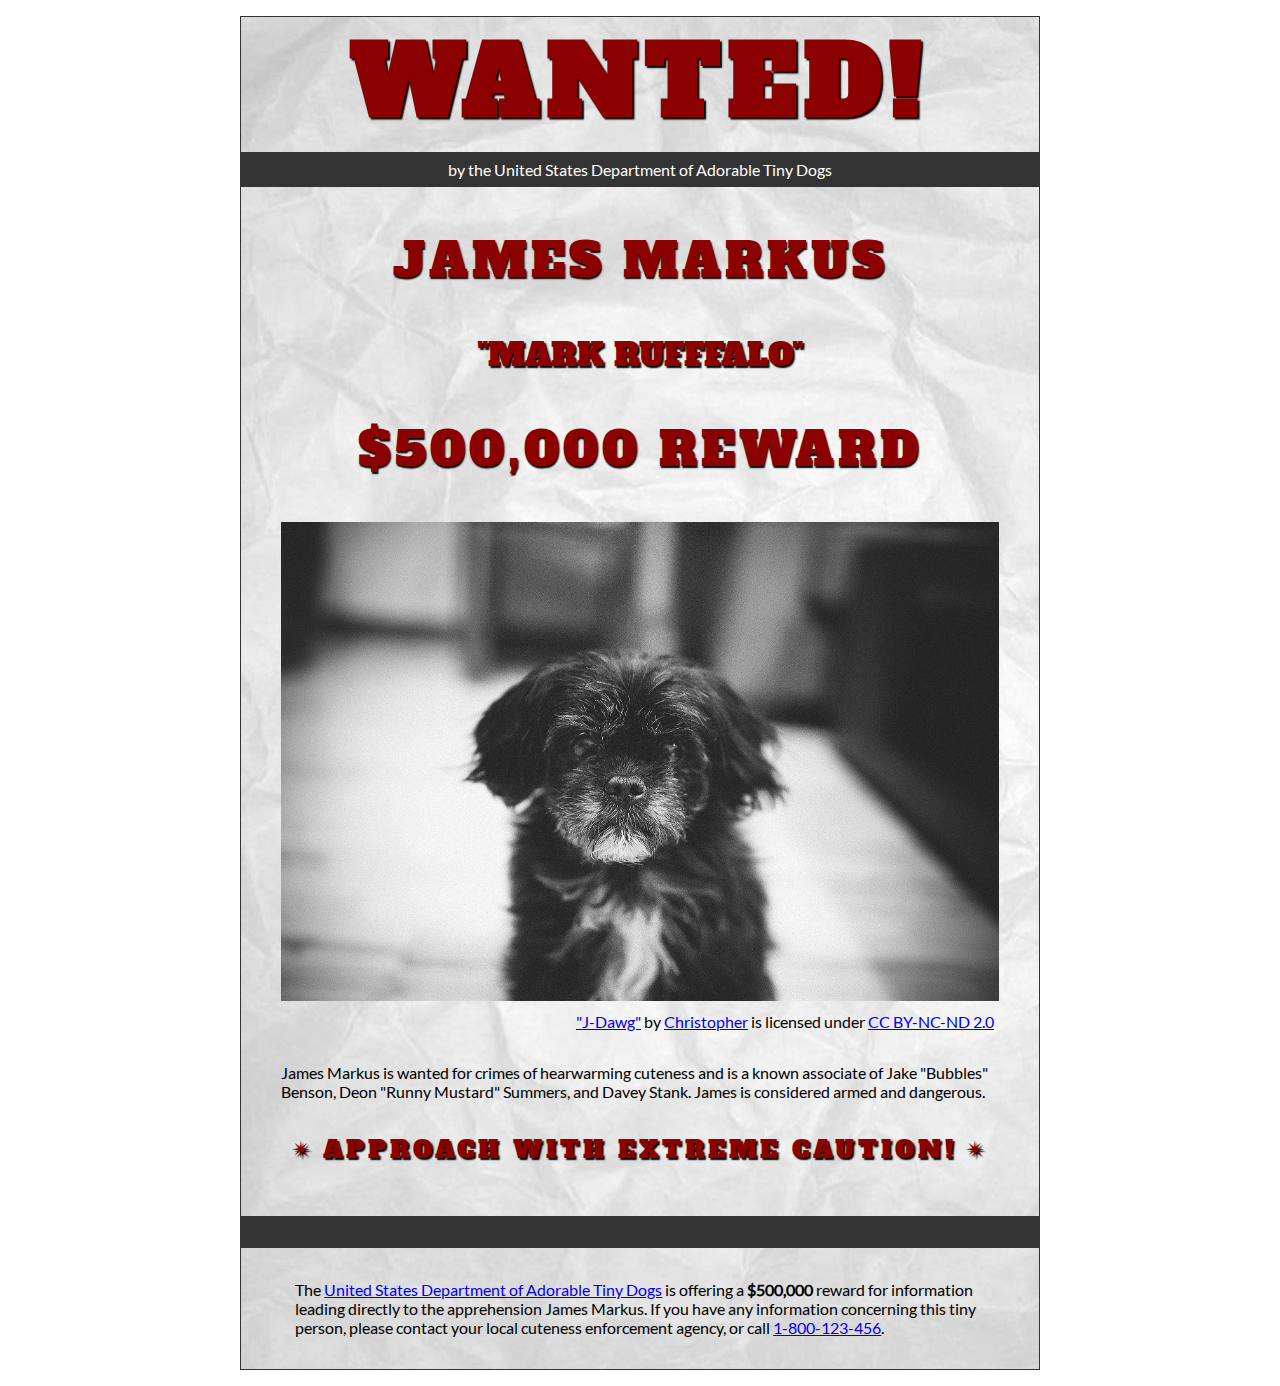
<file: wanted-poster/index.html>
<!DOCTYPE html>
<html lang="en">
    <head>
        <meta charset="utf-8">
        <meta name="viewport" content="width=device-width, initial-scale=1.0">
        <meta name="author" content="Ricky Sun Chao">
        
<!-- DONE Add the link element to tell the browser what file to use for style information. -->
        <link rel="stylesheet" type="text/css" href="css/style.css">

        <title>Wanted | Jame Markus</title>
    </head>
    <body>
        <main>
            <header>
                <h1>Wanted!</h1>
                <h5>by the United States Department of Adorable Tiny Dogs</h5>
                <h2>James Markus</h2>
                <h3>"Mark Rufffalo"</h3>
            </header>
            <section>
                <h2>$500,000 Reward</h2>
                <figure>
                    <img src="images/j-dawg.jpg" alt="cute dog mug shot">
                    <figcaption>
                    <a href="https://www.flickr.com/photos/christopherf/12476805405/sizes/h/">"J-Dawg"</a> by 
                    <a href="https://www.flickr.com/photos/christopherf/">Christopher</a>
                    is licensed under <a href="https://creativecommons.org/licenses/by-sa/2.0/?ref=ccsearch&atype=html" style="margin-right: 5px;">CC BY-NC-ND 2.0</a>
                </figcaption>
                </figure>
                <p>
                    James Markus is wanted for crimes of hearwarming cuteness and is a known associate of Jake "Bubbles" Benson, Deon "Runny Mustard" Summers, and Davey Stank. James is considered armed and dangerous.
                </p>
            </section>
            <section>
               <h4><span>&#10036;</span>Approach with extreme caution!<span>&#10036;</span></h4>
            </section>
            <footer>
            <p>The <a href="https://www.usdatd.org">United States Department of Adorable Tiny Dogs</a> is offering a <strong>$500,000</strong> reward for information leading directly to the apprehension James Markus. If you have any information concerning this tiny person, please contact your local cuteness enforcement agency, or call <a href="tel:1-800-123-456">1-800-123-456</a>.</p>
        </footer>
        </main>
    </body>
</html>
</file>
<file: css/style.css>
/* || General Setup */

@import url('https://fonts.googleapis.com/css?family=Lato:400,400i,900,900i|Roboto+Condensed:400,400i,700|Roboto:400,400i,900|Shadows+Into+Light');

html {
    margin: 0;
    padding: 0;
    font-size: 16px;
    background-color: #FFFFFF;
}

body {
    max-width:1200px;
    margin:0 auto;
    padding:1rem 2rem;    
    color:#111;
    font-family: 'Roboto Condensed', sans-serif;
       
} 

header {
    border-bottom: .0625rem solid #333;
    margin-bottom:4rem;
    padding-bottom:2rem;
  
}
 
h1 {
    font-size: 6rem;
    font-weight:100;
    color: #333;
    font-family: Lato, sans-serif;
    text-shadow:2px 2px 3px #333;      
    margin:0;
}

h1 span {
    color:#8C2B3F;
}

h2 {
    
    font-size:2rem;
    margin-top:0;
    font-weight:100;
    font-family:'Lato', sans-serif;
    
}

p, li {
  font-size: 1rem;
  line-height: 1.5;
}

blockquote {
    
    border-top:.0625rem solid #333;
    border-bottom:.0625rem solid #333;
    margin:2rem 0;
    padding:2rem 4rem;
    text-align:center;
    font-style:italic;
}

nav {
      float:left;
      display: flex;
      flex-wrap:wrap;
      flex-direction: column;
      width:14rem;
      border:.0625rem solid #333;
      background-color:#8FB0D0;
      position:absolute;
}

nav img {
    width:100%;
    border-bottom:.0625rem solid #333;
}

nav p {
    margin:0;
    padding:1rem;
    font-size:.75rem;
    background-color:#242F40;
    color:#B1BED3;
    border-top:.0625rem solid #333;
}

nav p a {
    
    color:#B1BED3;
}

nav p a:hover,
figcaption a:hover {
    color:#495F83;
    text-decoration:none;
}

nav ul {
    border-bottom:.0625rem solid #333;
    list-style-type:none;
    margin:0;
    padding:0;
}

nav ul a {
    display: block;
    font-size: 1.5rem;
    line-height: 1.7;
    padding:.75rem 1.25rem;
    text-decoration: none;
    color: #333;
    font-family:'Roboto', sans-serif;
}

nav :nth-child(2) {
    margin-top:0;
}

nav a:hover {
  color:#FFF;
    background-color:#333;
}

nav a:active {
    color:#FFF;
    font-style: italic;
    background-color:#333;
}

/* || main layout */

main {
    padding-left:2%;
    padding-right:2%;
    margin-left:14rem;
}

section {
    margin-bottom:.5%;
}

aside {
    display:flex;
}

figure {
    
    background-color:#242F40;
}

/* || Media */

.fig-1 {
    
    width:49%;
    margin-left:0;
    margin-right:1%;
}

.fig-2 {
    
    width:49%;
    margin-right:0;
    margin-left:1%;
}

figure img {
  width: 100%;
  margin:0;   
}

figcaption {
    font-size:.75rem;
    padding:.5rem;
    margin:0;
    background-color:#242F40;
    color:#B1BED3;
}

figcaption a {
    
    font-size:.75rem;
    color:#B1BED3;
}

figure video,
figure iframe {
    border:none;
    background-color:#000;
}

/* || Written Content */

article {
  margin:0;
}

article>p {
  margin-top:0;
}

article>p>a {
    
    color:darkblue;
}

/* || Footer Layout */

footer {
    clear:both;
    overflow:auto;
    margin:3% 2%;
    border-top: 1px solid #333;
}

.copyright {
    font-size:.75rem;
    text-align:right;
}

footer a {
    font-size:.75rem;
    color:darkblue;
}

article p a:hover,
footer a:hover {
  text-decoration:none;
  color:#495F83;
}

.return {
    font-size:.75rem;
    float:left;
}
</file>
<file: blog/css/style.css>
/* TO GET AN IDEA OF THE CSS YOU WILL LIKELY BE USING, SEE THE LISTS BELOW. */

        /* 
        
        Spacing 

            - padding (shorthand and/or specific properties like padding-bottom, etc.)

            - margin, (shorthand and/or specific properties like margin-top, etc.)

            - letter-spacing, word-spacing, line-height

            - width, max-width, min-width
            - height, max-height, min-height

        Typography 

            - font-family, font-size, font-style, font-weight

            - text-decoration, text-align

            - color

            - text-shadow, text-transform

        Box, Layout and Border 

            - border (shorthand and/or specific properties like border-top, border-bottom-radius, border-width, etc.)

            - box-shadow

            - display, float, align-items, align-content

            - grid-template-columns, grid-column-gap

            - transform

        Other

            - :nth()-child (to target specific child elements)

            - :focus, :hover, :active (to target link states)

            - @font-face or @import (to import typefaces)

        */


/* ------ START WRITING YOUR CODE BELOW ------ */

/* IMPORTED FONTS */

@font-face {
    font-family: "opensans";
    src: url('../fonts/sans-serif/opensans-regular.ttf') format('truetype');
    font-weight: normal;
    font-style: normal;
}
@font-face {
    font-family: "rozhaone";
    src: url('../fonts/serif/rozhaone-regular.ttf') format('truetype');
    font-weight: normal;
    font-style: normal;
}
@font-face {
    font-family: "lato";
    src: url('../fonts/sans-serif/lato-regular.ttf') format('truetype');
    font-weight: normal;
    font-style: normal;
}

/* TYPOGRAPHY */

p {
    font-family: lato, Arial, sans-serif;
}

h1, h2, h3, h4 {
    font-family: opensans, Helvetica, sans-serif; 
}

h1 {
    font-size: 3.5rem;
    letter-spacing: 0.125rem;
    transform: rotate(-4deg);
}

.highlight {
    display: inline-block;
    font-family: rozhaone, Georgia, serif;
    border: 1px solid black;
    padding: 1rem 1.5rem;
    border-radius: 0.3rem;
    border-top-left-radius: 1rem;
    border-bottom-right-radius: 1rem;
    color: #e9e5e5;
    background-color: #A64B37;
    box-shadow: 5px 5px 4px -1px #888;
}

.expand {
    font-size: 0.4rem;
    padding: 0.3rem;
}

/* GENERAL SETUP AND DEFAULTS */

* {
    box-sizing: border-box;
}

html {
    font-size:16px;
}

body {
    margin: 1.5rem auto;
    width:90%;
    min-width:56.25rem;
}


/* LAYOUT */

header {
    padding: 0.5rem 0rem 1rem 0rem;
    text-align: center;
}

nav {
    margin-top: 3rem;
}

.main-section  {
    display: grid;
    grid-template-columns: 4fr 1fr;
    grid-gap: 1rem;
}

article {
    grid-column: 1 / 2;
    grid-row: 1;
}

aside {
    grid-column: 2 / 3;
    grid-row: 1;
    border-left: 1px solid #000000;
    padding-left: 1rem;
}

aside p {
    border-bottom: 1px solid #000000;
    padding-bottom: 0.75rem;
}

.subsection {
    display: flex;
}

/* IMAGES AND FIGURES */

img {
    width: 100%;
}

figure {
    margin: 0px;
}

.article-image {
    width: 33%;
    float: left;
    margin-right: 0.75rem;
}

.subsection {
    margin: 1rem 0rem;
}

.subsection figure {
    margin: 0rem 0.25rem;
    background-color: #D9D9D9;
}

.subsection figure figcaption {
    padding: 0.5rem 0.5rem;
}

/* LINKS AND NAVIATION */

a {
    text-decoration: none;
}

button {
    font-size: 2rem;
    font-family:rozhaone, Georgia, serif;
    border: 1px solid black;
    padding: 0.5rem 1rem;
    border-radius: 0.4rem;
    color: #e9e5e5;
    background-color: #A67951;
    box-shadow: 5px 5px 4px -1px #888;
}

button a:active {
    color:#fff;
    background-color: #000;
}

button a:focus, a:hover {
    color: #fff;
    background-color: #33658A;
}

nav a {
    display: inline-block;
    padding: 1.25rem 2rem;
    font-size: 1.5rem;
    font-weight: bold;
    font-family: lato, Arial, sans-serif;
    color: #A67951;
}

nav {
    border-top: 1px solid #000000;
    border-bottom: 1px solid #000000;
}

nav a:active {
    color:#fff;
    background-color: #000;
}

nav a:focus, a:hover {
    color: #fff;
    background-color: #33658A;
}

footer {
    text-align: left;
}

.attribution {
    text-align: right;
}
</file>
<file: planets-table/css/style.css>
html {
  font-family: sans-serif;
    font-size:16px;
}

header, 
main {
    
    margin:0 auto;
    width:80%;
}

table {
  border-collapse: collapse;
  border: 2px solid rgb(200,200,200);
  letter-spacing: 1px;
  font-size: 0.75rem;
    width:100%;
    max-width:1920px;
}

td, th {
  border: 1px solid rgb(190,190,190);
  padding: .625rem 1.25rem;
}

th {
  background-color: rgb(235,235,235);
}

td {
  text-align: center;
}

tr:nth-child(even) td {
  background-color: rgb(250,250,250);
}

tr:nth-child(odd) td {
  background-color: rgb(245,245,245);
}

col:nth-child(2) {
    border:2px solid #000;
}

caption {
  padding: .625rem;
}

img {
    
    width:100%; max-width:4.53125rem;
    
}
</file>
<file: school-site/css/style.css>
/* General setup */

* {
    box-sizing: border-box;
}

html {
    font-size:16px;
}

body {
    margin: 1.5rem auto;
    width:90%;
    min-width:56.25rem;
}

/* Layout */

main {
    overflow:auto;
    min-width:45rem;
    
}

section {
    float: left;
    min-width: 22.5rem;
    width:50%;
}

figure {
    width:60%;
    margin:0 10% 0 0;
    float:left;
}

figure img {
    width:100%;
    max-width:25rem;
}

figcaption {
    margin:.375rem 0;
}

.long-list {
    margin-top:0;
}

nav {
    float: left;
    width:11.25rem;
}

footer {
    clear: both;
    margin-top:1.5rem;
}

section, aside, nav, footer {
  padding: .5rem;
}

/* header and footer */

header, footer {
  border-top: .125rem solid #33658A;
  border-bottom: .125rem solid #33658A;
}

/* ------ START WRITING YOUR CODE BELOW THIS LINE ------ */

/* NO changes should be made to any of the code above. */

/* NOTE: While you will be using some of the same CSS properties, the VALUES 
   may need to be different in order to style the page correctly. */



/* Imported Typfaces */

@font-face {
    font-family: montserrat;
    src: url(../fonts/montserrat-regular.ttf) format('truetype');
    font-weight: normal;
    font-style: normal;
}

@font-face {
    font-family: josefinslab;
    src: url(../fonts/josefinslab-regular.ttf) format('truetype');
    font-weight: normal;
    font-style: normal;
}

/* Typography Styles */

html {
   font-family: montserrat, Arial, sans-serif;
}

h1, h2 {
    font-family: josefinslab, Georgia, serif;
    letter-spacing: 0.125rem;
}

h1 {
    font-size: 3.75rem;
    margin: 1.125rem;
    text-align: center;
}

h2 {
    font-size: 1.5rem;
}

h2 + p {
    text-indent: 1.5rem;

}

p {
    font-size: 0.75rem;
    letter-spacing: 0.03125rem;
    word-spacing: 0.125rem;
}

li {
    font-size: 0.75rem;
    letter-spacing: 0.03125rem;
    word-spacing: 0.125rem;
}

figcaption {
    font-size: 0.75rem;
    margin-bottom: 2rem;
}

/* Link Styling */

a {
    outline: none;
    
}

a:link, a:visited {
    color: #33658A;
}

a:focus, a:hover {
    text-decoration: none;
}



/* List Styling */

ul {
    margin: 1rem 0;
    list-style-type: square;
}

ol {
    margin: 1rem 0;
    list-style-type: lower-alpha;
}

.long-list a:hover {
    text-transform: uppercase;
}

/* Navigation Menu */

nav {
    padding-left: 0;
    margin-top: 0.25rem;
}

nav a {
    text-decoration: none;
    display: inline-block;
    width: 100%;
    line-height: 3;
    text-align: center;
    font-size: 1.125rem;
    margin-bottom: 1.5rem;
    border: 0.0625rem solid #33658A;
}

nav a:focus, a:hover {
    color: #fff;
    background-color: #33658A;
}

nav a:active {
    color:#fff;
    background-color: #000;
}

/* Footer Styles */

footer {
    text-align: center;
}
</file>
<file: wanted-poster/css/style.css>
/* Imported Typeface Files */

@font-face {
    font-family:Lato;
    src: url(../fonts/lato-regular.ttf);
    font-style:normal;
    font-weight:normal;
}
@font-face {

    font-family:Alfa Slab One;
    src: url(../fonts/alfa-slab-one-regular.ttf);
    font-style:normal;
    font-weight:normal;
}


/* Root */

html {
    font-size:16px;
}


/* Body & Main  */

body {
    font-family:Lato, Arial, sans-serif;
    font-size:1rem;
    padding:1rem;
    min-width:39rem;
    max-width:50rem;
    margin:0 auto;
}
main {
    background-color:#ddd;
    background-image:url(../images/wrinkled-white-paper-background.jpg);
    background-size:cover;
    background-repeat: no-repeat;
    border:1px solid #333;
}

/* ------ START WRITING YOUR CODE BELOW THIS LINE ------ */

/* NO changes should be made to any of the code above. */

/* The first heading style rule has been completed for you. Examine it carefully
   to get an idea of some of the style properties you will need to use; then
   complete the style code according to the instructions in Canvas. */

/* NOTE: While you will be using some of the same CSS properties, the VALUES 
   may need to be different in order to style the page correctly. */


/* Headings  */

h1 {
    text-transform: uppercase;
    font-size:6rem;
    margin: 0;
    letter-spacing: .5rem;
    color:darkred;
    text-shadow:.09375rem .09375rem .09375rem #000;
    font-family:'Alfa Slab One', Garamond, serif;
    text-align:center;
}

h2 {
    text-transform: uppercase;
    color:darkred;
    text-shadow:.09375rem .09375rem .09375rem #000;
    font-family:'Alfa Slab One', Garamond, serif;
    font-size: 3rem;
    letter-spacing: 0.25rem;
    text-align:center;
    font-weight: normal;
}

h3 {
    text-transform: uppercase;
    color:darkred;
    text-shadow:.09375rem .09375rem .09375rem #000;
    font-family:'Alfa Slab One', Garamond, serif;
    font-size: 2rem;
    font-weight: normal;
    text-align:center;
}

h4 {
    text-transform: uppercase;
    color:darkred;
    text-shadow:.09375rem .09375rem .09375rem #000;
    font-family:'Alfa Slab One', Garamond, serif;
    font-size: 1.5rem;
    letter-spacing: 0.25rem;
    font-weight: normal;
    padding-bottom: 1.125rem;
    text-align:center;
}

h5 {
    font-size: 1rem;
    margin-top: 0.25rem;
    padding: 0.5rem;
    background-color: #333;
    color: #fff;
    font-weight: normal;
    text-align: center;
}

/* Section & Paragraph */

section {
    margin-top: 0.5rem;
}

p {
    margin: 1rem auto;
    padding: 0 1rem;
    width: 90%;
    text-align: left;
}

/* Image & Figure */

img {
    width: 100%;
    margin: 0 auto;
    max-width: 50rem;
}

figure {
    margin-bottom: 2rem;
}

figcaption {
    padding-top: 0.5rem;
    text-align: right;
}

h4>span {
    padding: 0 0.5rem;
}
/* Footer */

footer {
    padding: 1rem;
    border-top: 2rem solid #333;
}
</file>
